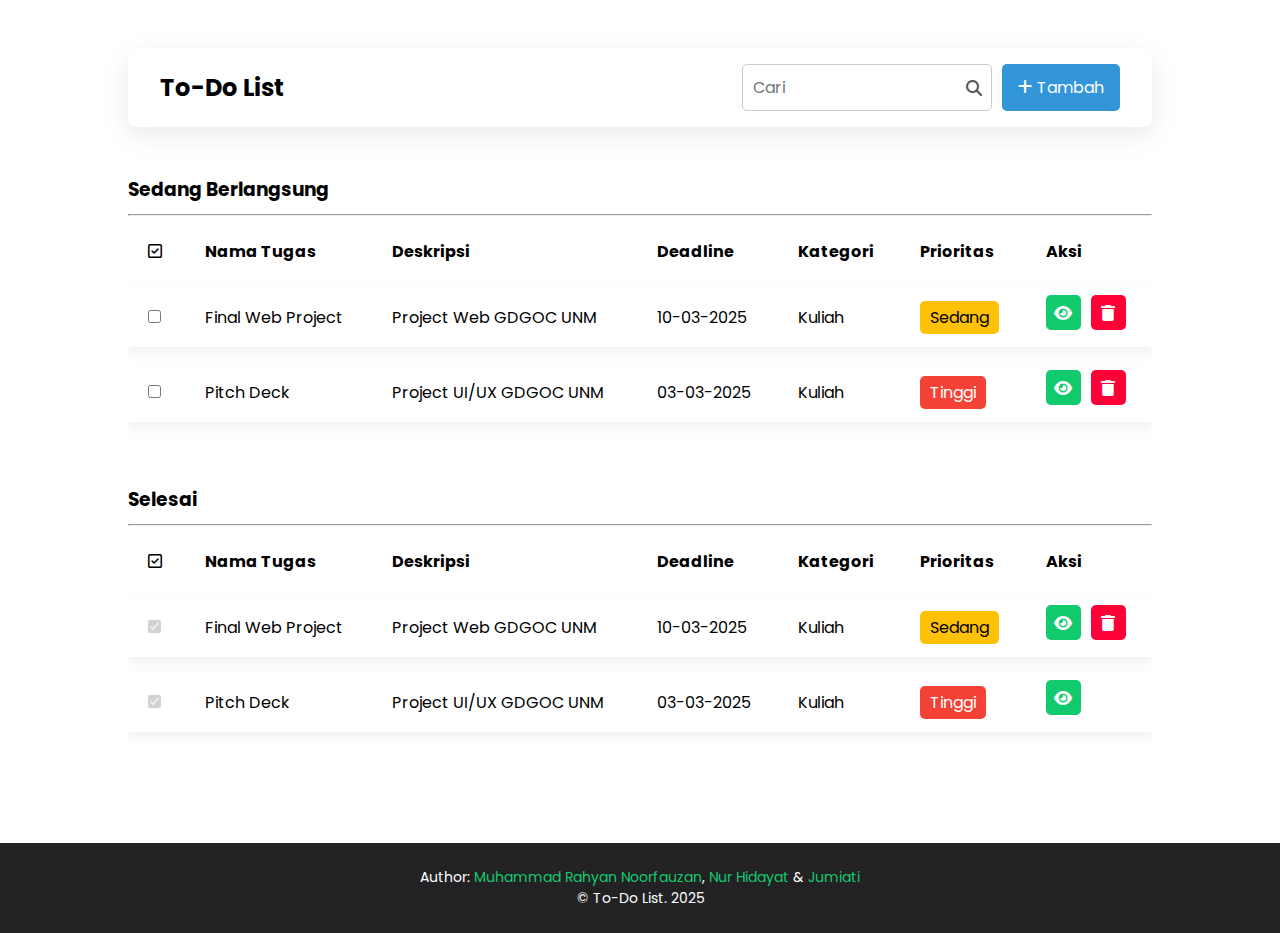
<file: index.html>
<!DOCTYPE html>
<html lang="en">
  <head>
    <meta charset="UTF-8" />
    <meta name="viewport" content="width=device-width, initial-scale=1.0" />
    <!-- Main CSS -->
    <link rel="stylesheet" href="assets/css/style.css" />

    <!-- Google Font -->
    <link rel="preconnect" href="https://fonts.googleapis.com" />
    <link rel="preconnect" href="https://fonts.gstatic.com" crossorigin />
    <link
      href="https://fonts.googleapis.com/css2?family=Poppins:ital,wght@0,100;0,200;0,300;0,400;0,500;0,600;0,700;0,800;0,900;1,100;1,200;1,300;1,400;1,500;1,600;1,700;1,800;1,900&display=swap"
      rel="stylesheet"
    />

    <!-- Font Awesome -->
    <link
      rel="stylesheet"
      href="https://cdnjs.cloudflare.com/ajax/libs/font-awesome/6.7.2/css/all.min.css"
      integrity="sha512-Evv84Mr4kqVGRNSgIGL/F/aIDqQb7xQ2vcrdIwxfjThSH8CSR7PBEakCr51Ck+w+/U6swU2Im1vVX0SVk9ABhg=="
      crossorigin="anonymous"
      referrerpolicy="no-referrer"
    />
    <title>To Do List</title>
  </head>
  <body>
    <header>
      <div class="container">
        <h2>To-Do List</h2>
        <div class="menu">
          <div class="search-container">
            <input type="text" class="search-input" placeholder="Cari" />
            <button class="search-button">
              <i class="fas fa-search"></i>
            </button>
          </div>
          <div class="add-task">
            <a href="tambah-tugas.html">
              <i class="fas fa-plus"></i>
              <span>Tambah</span>
            </a>
          </div>
        </div>
      </div>
    </header>

    <!-- Sedang Berlangsung -->
    <section id="berlangsung">
      <div class="container">
        <h3>Sedang Berlangsung</h3>
        <hr />
        <div class="table-container">
          <table>
            <thead>
              <tr>
                <th><i class="fa-regular fa-square-check"></i></th>
                <th>Nama Tugas</th>
                <th>Deskripsi</th>
                <th>Deadline</th>
                <th>Kategori</th>
                <th>Prioritas</th>
                <th>Aksi</th>
              </tr>
            </thead>
            <tbody>
              <tr class="data">
                <td><input type="checkbox" /></td>
                <td>Final Web Project</td>
                <td>Project Web GDGOC UNM</td>
                <td>10-03-2025</td>
                <td>Kuliah</td>
                <td><span class="priority medium">Sedang</span></td>
                <td class="action-buttons">
                  <a href="#" class="btn-view"><i class="fas fa-eye"></i></a>
                  <a href="#" class="btn-delete"
                    ><i class="fas fa-trash"></i
                  ></a>
                </td>
              </tr>
              <tr class="data">
                <td><input type="checkbox" /></td>
                <td>Pitch Deck</td>
                <td>Project UI/UX GDGOC UNM</td>
                <td>03-03-2025</td>
                <td>Kuliah</td>
                <td><span class="priority high">Tinggi</span></td>
                <td class="action-buttons">
                  <a href="#" class="btn-view"><i class="fas fa-eye"></i></a>
                  <a href="#" class="btn-delete"
                    ><i class="fas fa-trash"></i
                  ></a>
                </td>
              </tr>
            </tbody>
          </table>
        </div>
      </div>
    </section>

    <!-- Selesai -->
    <section id="selesai">
      <div class="container">
        <h3>Selesai</h3>
        <hr />
        <div class="table-container">
          <table>
            <thead>
              <tr>
                <th><i class="fa-regular fa-square-check"></i></th>
                <th>Nama Tugas</th>
                <th>Deskripsi</th>
                <th>Deadline</th>
                <th>Kategori</th>
                <th>Prioritas</th>
                <th>Aksi</th>
              </tr>
            </thead>
            <tbody>
              <tr class="data">
                <td><input type="checkbox" checked disabled /></td>
                <td>Final Web Project</td>
                <td>Project Web GDGOC UNM</td>
                <td>10-03-2025</td>
                <td>Kuliah</td>
                <td><span class="priority medium">Sedang</span></td>
                <td class="action-buttons">
                  <a href="#" class="btn-view"><i class="fas fa-eye"></i></a>
                  <a href="#" class="btn-delete"
                    ><i class="fas fa-trash"></i
                  ></a>
                </td>
              </tr>
              <tr class="data">
                <td><input type="checkbox" checked disabled /></td>
                <td>Pitch Deck</td>
                <td>Project UI/UX GDGOC UNM</td>
                <td>03-03-2025</td>
                <td>Kuliah</td>
                <td><span class="priority high">Tinggi</span></td>
                <td class="action-buttons">
                  <a href="#" class="btn-view"><i class="fas fa-eye"></i></a>
                </td>
              </tr>
            </tbody>
          </table>
        </div>
      </div>
    </section>

    <footer>
      <p>
        Author: <span class="author">Muhammad Rahyan Noorfauzan</span>,
        <span class="author">Nur Hidayat</span> &
        <span class="author">Jumiati</span>
      </p>
      <p>© To-Do List. 2025</p>
    </footer>
  </body>
</html>
</file>
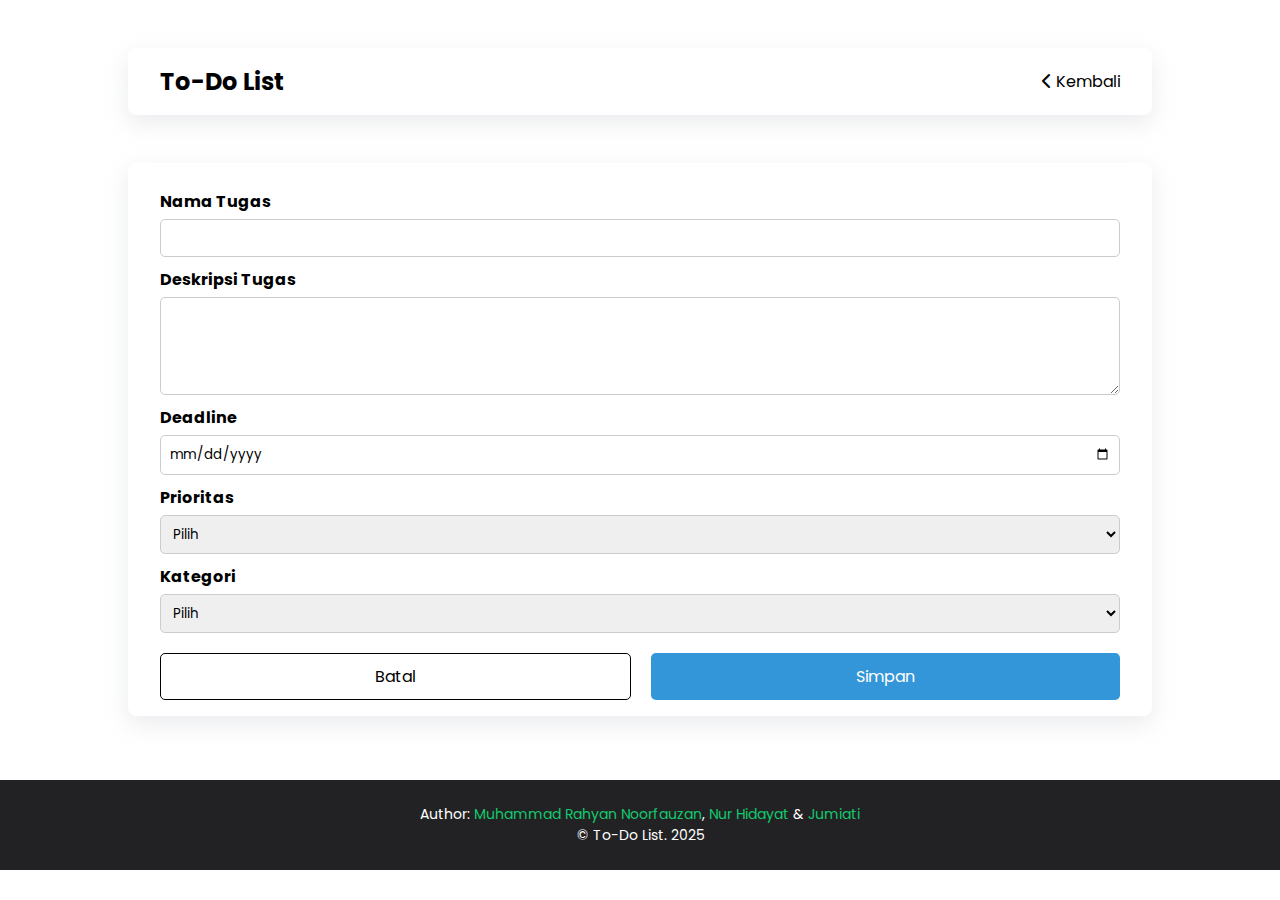
<file: tambah-tugas.html>
<!DOCTYPE html>
<html lang="en">
  <head>
    <meta charset="UTF-8" />
    <meta name="viewport" content="width=device-width, initial-scale=1.0" />
    <!-- Main CSS -->
    <link rel="stylesheet" href="assets/css/tambah-tugas.css" />

    <!-- Google Font -->
    <link rel="preconnect" href="https://fonts.googleapis.com" />
    <link rel="preconnect" href="https://fonts.gstatic.com" crossorigin />
    <link
      href="https://fonts.googleapis.com/css2?family=Poppins:ital,wght@0,100;0,200;0,300;0,400;0,500;0,600;0,700;0,800;0,900;1,100;1,200;1,300;1,400;1,500;1,600;1,700;1,800;1,900&display=swap"
      rel="stylesheet"
    />

    <!-- Font Awesome -->
    <link
      rel="stylesheet"
      href="https://cdnjs.cloudflare.com/ajax/libs/font-awesome/6.7.2/css/all.min.css"
      integrity="sha512-Evv84Mr4kqVGRNSgIGL/F/aIDqQb7xQ2vcrdIwxfjThSH8CSR7PBEakCr51Ck+w+/U6swU2Im1vVX0SVk9ABhg=="
      crossorigin="anonymous"
      referrerpolicy="no-referrer"
    />
    <title>Tambah Tugas - To Do List</title>
  </head>
  <body>
    <header>
      <div class="container">
        <h2>To-Do List</h2>
        <a href="index.html" class="back">
          <i class="fa-solid fa-chevron-left"></i>
          <span>Kembali</span>
        </a>
      </div>
    </header>

    <!-- Form -->
    <section id="add-form">
      <div class="container">
        <form action="">
          <label for="nama">Nama Tugas</label>
          <input type="text" id="nama" name="nama_tugas" required />

          <label for="deskripsi">Deskripsi Tugas</label>
          <textarea
            id="deskripsi"
            name="deskripsi_tugas"
            rows="4"
            required
          ></textarea>

          <label for="deadline">Deadline</label>
          <input type="date" id="deadline" name="deadline" />

          <label for="prioritas">Prioritas</label>
          <select id="prioritas" name="prioritas">
            <option value="">Pilih</option>
            <option value="tinggi">Tinggi</option>
            <option value="sedang">Sedang</option>
            <option value="rendah">Rendah</option>
          </select>

          <label for="kategori">Kategori</label>
          <select id="kategori" name="kategori">
            <option value="">Pilih</option>
            <option value="kerja">Kerja</option>
            <option value="pribadi">Pribadi</option>
            <option value="tambah">&#43; Tambah Kategori</option>
          </select>

          <div class="button-group">
            <button type="reset" class="batal">Batal</button>
            <button type="submit" class="simpan">Simpan</button>
          </div>
        </form>
      </div>
    </section>

    <div id="overlay"></div>
    <!-- Popup Tambah Kategori -->
    <div id="popupKategori" class="popup">
      <div class="popup-content">
        <span class="close">&times;</span>
        <h3>Tambah Kategori Baru</h3>
        <input type="text" id="inputKategori" placeholder="Nama kategori" />
        <button id="simpanKategori">Simpan</button>
      </div>
    </div>

    <footer>
      <p>
        Author: <span class="author">Muhammad Rahyan Noorfauzan</span>,
        <span class="author">Nur Hidayat</span> &
        <span class="author">Jumiati</span>
      </p>
      <p>© To-Do List. 2025</p>
    </footer>
  </body>
</html>

<script>
  let popup = document.getElementById("popupKategori");
  let overlay = document.getElementById("overlay");
  let kategoriSelect = document.getElementById("kategori");

  // Tampilkan popup & overlay saat pilih "Tambah Kategori"
  kategoriSelect.addEventListener("change", function () {
    if (this.value === "tambah") {
      popup.style.display = "block";
      overlay.style.display = "block";
      this.value = ""; // Reset dropdown ke default
    }
  });

  // Tutup popup saat klik tombol close atau overlay
  document.addEventListener("click", function (e) {
    if (e.target.classList.contains("close") || e.target === overlay) {
      popup.style.display = "none";
      overlay.style.display = "none";
    }
  });

  // Simpan kategori baru ke dropdown
  document
    .getElementById("simpanKategori")
    .addEventListener("click", function () {
      let input = document.getElementById("inputKategori").value.trim();
      if (input) {
        let option = document.createElement("option");
        option.value = input.toLowerCase();
        option.textContent = input;
        kategoriSelect.insertBefore(option, kategoriSelect.lastElementChild); // Sebelum "Tambah Kategori"

        // Sembunyikan popup & overlay setelah menyimpan
        popup.style.display = "none";
        overlay.style.display = "none";
        document.getElementById("inputKategori").value = ""; // Reset input
      }
    });
</script>
</file>
<file: assets/css/style.css>
/* Color */
:root {
  --footer: #222224;
  --blue: #3396d9;
  --green: #12ca6e;
  --red: #ff0137;
  --rendah: #4caf50;
  --sedang: #ffc107;
  --tinggi: #f44336;
}

* {
  margin: 0;
  padding: 0;
  font-family: "Poppins";
  box-sizing: border-box;
}

header {
  margin: auto;
  width: 80%;
  margin-top: 3rem;
  padding: 1rem 2rem;
  border-radius: 0.5rem;
  box-shadow: rgba(149, 157, 165, 0.2) 0px 8px 24px;
}
header .container {
  display: flex;
  flex-direction: row;
  justify-content: space-between;
  align-items: center;
}
header .container .menu {
  display: flex;
  flex-direction: row;
  gap: 10px;
  align-items: center;
}
header .container .menu .search-container {
  position: relative;
  width: 250px;
}

header .container .menu .search-input {
  width: 100%;
  padding: 10px;
  padding-right: 40px;
  border: 1px solid #ccc;
  border-radius: 5px;
  font-size: 16px;
}

header .container .menu .search-button {
  position: absolute;
  right: 10px;
  top: 50%;
  transform: translateY(-50%);
  background: none;
  border: none;
  cursor: pointer;
  font-size: 16px;
  color: #555;
}
header .container .menu .add-task a {
  background-color: var(--blue);
  text-decoration: none;
  border-radius: 5px;
  padding: 0.75rem 1rem;
  color: white;
}

/* Sedang Berlangsung */
section#berlangsung {
  margin: auto;
  width: 80%;
  margin-top: 3rem;
}
section#berlangsung h3 {
  margin-bottom: 10px;
}
section#berlangsung .table-container {
  width: 100%;
  overflow-x: auto;
  -webkit-overflow-scrolling: touch;
  white-space: nowrap;
}
section#berlangsung table {
  width: 100%;
  border-spacing: 0 15px;
  border-collapse: separate;
  min-width: 700px;
}
section#berlangsung table tr.data {
  box-shadow: rgba(149, 157, 165, 0.15) 0px 5px 10px;
  height: 60px;
}
section#berlangsung table tr th,
section#berlangsung table tr td {
  padding: 0.5rem 1.25rem;
  text-align: left;
}
section#berlangsung .priority {
  padding: 5px 10px;
  border-radius: 5px;
}
section#berlangsung .medium {
  background-color: var(--sedang);
  color: #000;
}
section#berlangsung .high {
  background-color: var(--tinggi);
  color: #fff;
}
section#berlangsung .action-buttons {
  display: flex;
  gap: 10px;
  align-items: center;
}
section#berlangsung .action-buttons a {
  display: inline-flex;
  align-items: center;
  justify-content: center;
  padding: 5px 10px;
  text-decoration: none;
  border-radius: 5px;
  width: 35px;
  height: 35px;
}
section#berlangsung .btn-view {
  background-color: var(--green);
  color: white;
}
section#berlangsung .btn-delete {
  background-color: var(--red);
  color: white;
}

/* Selesai */
section#selesai {
  margin: auto;
  width: 80%;
  margin-top: 3rem;
  margin-bottom: 6rem;
}
section#selesai h3 {
  margin-bottom: 10px;
}
section#selesai .table-container {
  width: 100%;
  overflow-x: auto;
  -webkit-overflow-scrolling: touch;
  white-space: nowrap;
}
section#selesai table {
  width: 100%;
  border-spacing: 0 15px;
  border-collapse: separate;
  min-width: 700px;
}
section#selesai table tr.data {
  box-shadow: rgba(149, 157, 165, 0.15) 0px 5px 10px;
  height: 60px;
}
section#selesai table tr th,
section#selesai table tr td {
  padding: 0.5rem 1.25rem;
  text-align: left;
}
section#selesai .priority {
  padding: 5px 10px;
  border-radius: 5px;
}
section#selesai .medium {
  background-color: var(--sedang);
  color: #000;
}
section#selesai .high {
  background-color: var(--tinggi);
  color: #fff;
}
section#selesai .action-buttons {
  display: flex;
  gap: 10px;
  align-items: center;
}
section#selesai .action-buttons a {
  display: inline-flex;
  align-items: center;
  justify-content: center;
  padding: 5px 10px;
  text-decoration: none;
  border-radius: 5px;
  width: 35px;
  height: 35px;
}
section#selesai .btn-view {
  background-color: var(--green);
  color: white;
}
section#selesai .btn-delete {
  background-color: var(--red);
  color: white;
}
footer {
  background-color: var(--footer);
  text-align: center;
  padding: 1.5rem;
  width: 100%;
}
footer p {
  color: white;
  font-size: 14px;
}
footer p .author {
  color: var(--green);
}

@media screen and (max-width: 768px) {
  header {
    width: 90%;
  }
  section#berlangsung .table-container {
    overflow-x: auto;
    white-space: nowrap;
  }
  section#berlangsung table {
    min-width: 700px;
  }
  section#berlangsung tbody tr.data {
    box-shadow: rgba(149, 157, 165, 0.15) 0px 5px 10px;
    margin-bottom: 15px;
    padding: 15px;
    border-radius: 8px;
    background: white;
  }
  section#berlangsung tbody tr.data td {
    padding: 10px 0;
  }
  section#berlangsung tbody tr.data td::before {
    content: attr(data-label);
    font-weight: bold;
    text-transform: capitalize;
    color: #333;
  }
  section#berlangsung .action-buttons {
    flex-wrap: nowrap;
  }
  section#selesai .table-container {
    overflow-x: auto;
    white-space: nowrap;
  }
  section#selesai table {
    min-width: 700px;
  }
  section#selesai tbody tr.data {
    box-shadow: rgba(149, 157, 165, 0.15) 0px 5px 10px;
    margin-bottom: 15px;
    padding: 15px;
    border-radius: 8px;
    background: white;
  }
  section#selesai tbody tr.data td {
    padding: 10px 0;
  }
  section#selesai tbody tr.data td::before {
    content: attr(data-label);
    font-weight: bold;
    text-transform: capitalize;
    color: #333;
  }
  section#selesai .action-buttons {
    flex-wrap: nowrap;
  }
}
@media screen and (max-width: 660px) {
  header .container {
    display: flex;
    flex-direction: column;
  }
  header .container h2 {
    margin-bottom: 10px;
  }
}
</file>
<file: assets/css/tambah-tugas.css>
/* Color */
:root {
  --footer: #222224;
  --blue: #3396d9;
  --green: #12ca6e;
  --red: #ff0137;
  --rendah: #4caf50;
  --sedang: #ffc107;
  --tinggi: #f44336;
}

* {
  margin: 0;
  padding: 0;
  font-family: "Poppins";
  box-sizing: border-box;
}

header {
  margin: auto;
  width: 80%;
  margin-top: 3rem;
  padding: 1rem 2rem;
  border-radius: 0.5rem;
  box-shadow: rgba(149, 157, 165, 0.2) 0px 8px 24px;
}
header .container {
  display: flex;
  flex-direction: row;
  justify-content: space-between;
  align-items: center;
}
header .container .back {
  text-decoration: none;
  color: black;
  margin-left: 1rem;
}
header .container .back:hover {
  text-decoration: underline;
}

/* Form */
section#add-form {
  margin: auto;
  width: 80%;
  margin-top: 3rem;
  padding: 1rem 2rem;
  border-radius: 0.5rem;
  box-shadow: rgba(149, 157, 165, 0.2) 0px 8px 24px;
  margin-bottom: 4rem;
}
section#add-form form {
  display: flex;
  flex-direction: column;
}

section#add-form label {
  font-weight: bold;
  margin-top: 10px;
}

section#add-form input,
section#add-form textarea,
section#add-form select {
  width: 100%;
  padding: 8px;
  margin-top: 5px;
  border: 1px solid #ccc;
  border-radius: 5px;
}

section#add-form .button-group {
  display: flex;
  justify-content: space-between;
  margin-top: 20px;
  gap: 20px;
}

section#add-form button {
  padding: 10px 20px;
  border: none;
  border-radius: 5px;
  cursor: pointer;
  font-size: 16px;
}

section#add-form .batal {
  background: #fff;
  border: 1px solid #000;
  width: 100%;
}

section#add-form .simpan {
  background: var(--blue);
  color: #fff;
  width: 100%;
}

#overlay {
  display: none;
  position: fixed;
  top: 0;
  left: 0;
  width: 100%;
  height: 100%;
  background: rgba(0, 0, 0, 0.5);
  z-index: 9;
}

/* Popup */
.popup {
  display: none;
  position: fixed;
  top: 50%;
  left: 50%;
  transform: translate(-50%, -50%);
  background: white;
  width: 400px;
  height: max-content;
  box-shadow: 0 0 10px rgba(0, 0, 0, 0.2);
  border-radius: 8px;
  align-items: center;
  justify-content: center;
  text-align: center;
  padding: 20px;
  z-index: 10;
}
.popup .popup-content {
  text-align: center;
  width: 100%;
}
.popup h3 {
  margin-bottom: 2rem;
}
.popup .close {
  float: right;
  font-size: 20px;
  cursor: pointer;
}
.popup input {
  width: 100%;
  padding: 8px;
  margin-bottom: 0.75rem;
  border: 1px solid #ccc;
  border-radius: 5px;
}
.popup button {
  width: 100%;
  padding: 0.5rem;
  border: none;
  border-radius: 5px;
  cursor: pointer;
  background-color: var(--blue);
  color: white;
}

footer {
  background-color: var(--footer);
  text-align: center;
  padding: 1.5rem;
  width: 100%;
}
footer p {
  color: white;
  font-size: 14px;
}
footer p .author {
  color: var(--green);
}

@media screen and (max-width: 768px) {
  header {
    width: 90%;
  }
  section#add-form {
    width: 90%;
  }
  section#add-form .button-group {
    flex-direction: column;
    gap: 10px;
  }
}
@media screen and (max-width: 660px) {
  header .container {
    display: flex;
    flex-direction: column;
  }
  header .container h2 {
    margin-bottom: 10px;
  }
}
</file>
